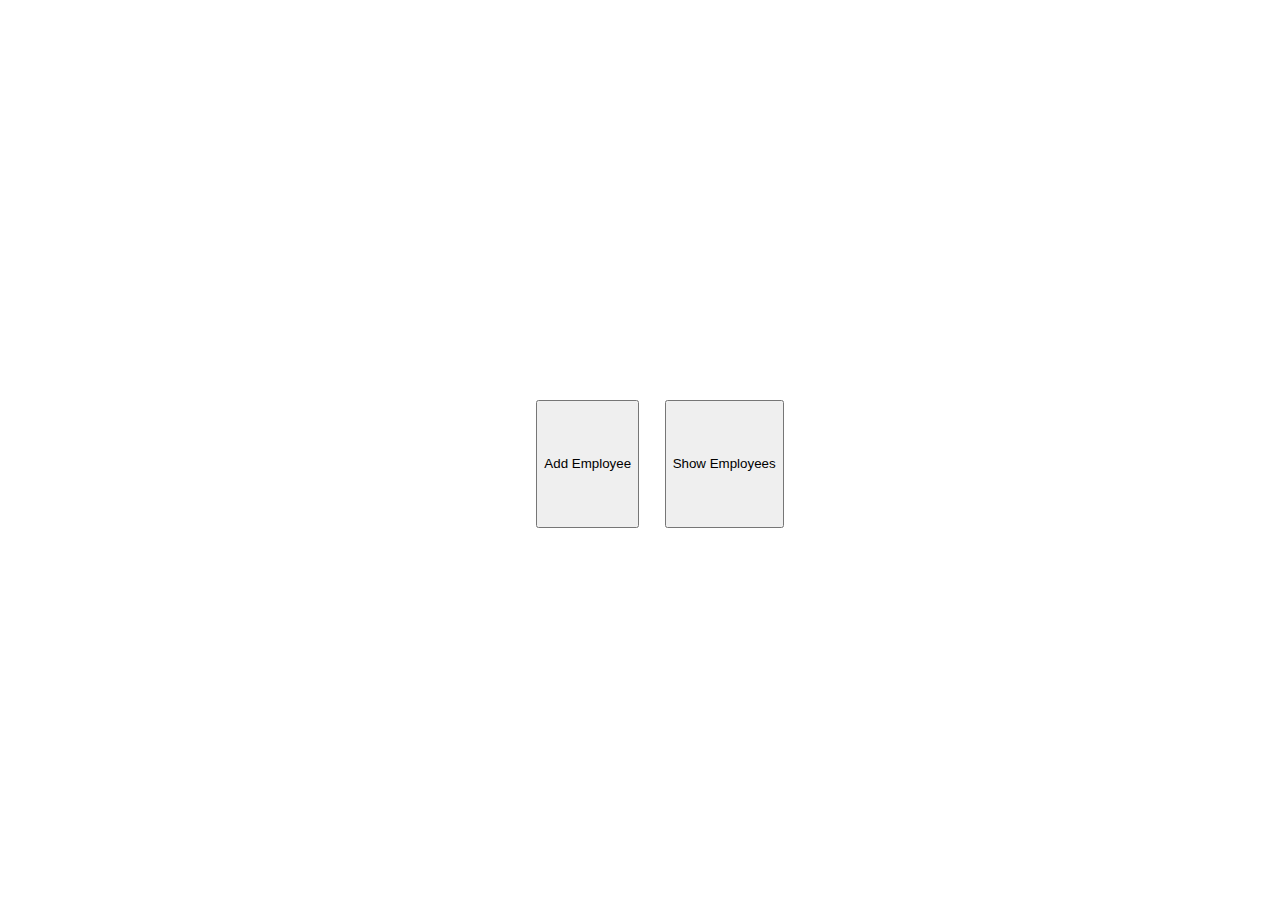
<file: employees-appl/index.html>
<!DOCTYPE html>
<html lang="en">

<head>
    <meta charset="UTF-8">
    <meta http-equiv="X-UA-Compatible" content="IE=edge">
    <meta name="viewport" content="width=device-width, initial-scale=1.0">
    <title>Company</title>
    <link rel="stylesheet" href="styles/employees.css">
</head>

<body>
    <section id="form-section">
        
    </section>
    <section id="table-section">
        
    </section>

    <ul id="buttons-section">
       


    </ul>
    <script src="src/main.js" type="module"></script>
</body>

</html>
</file>
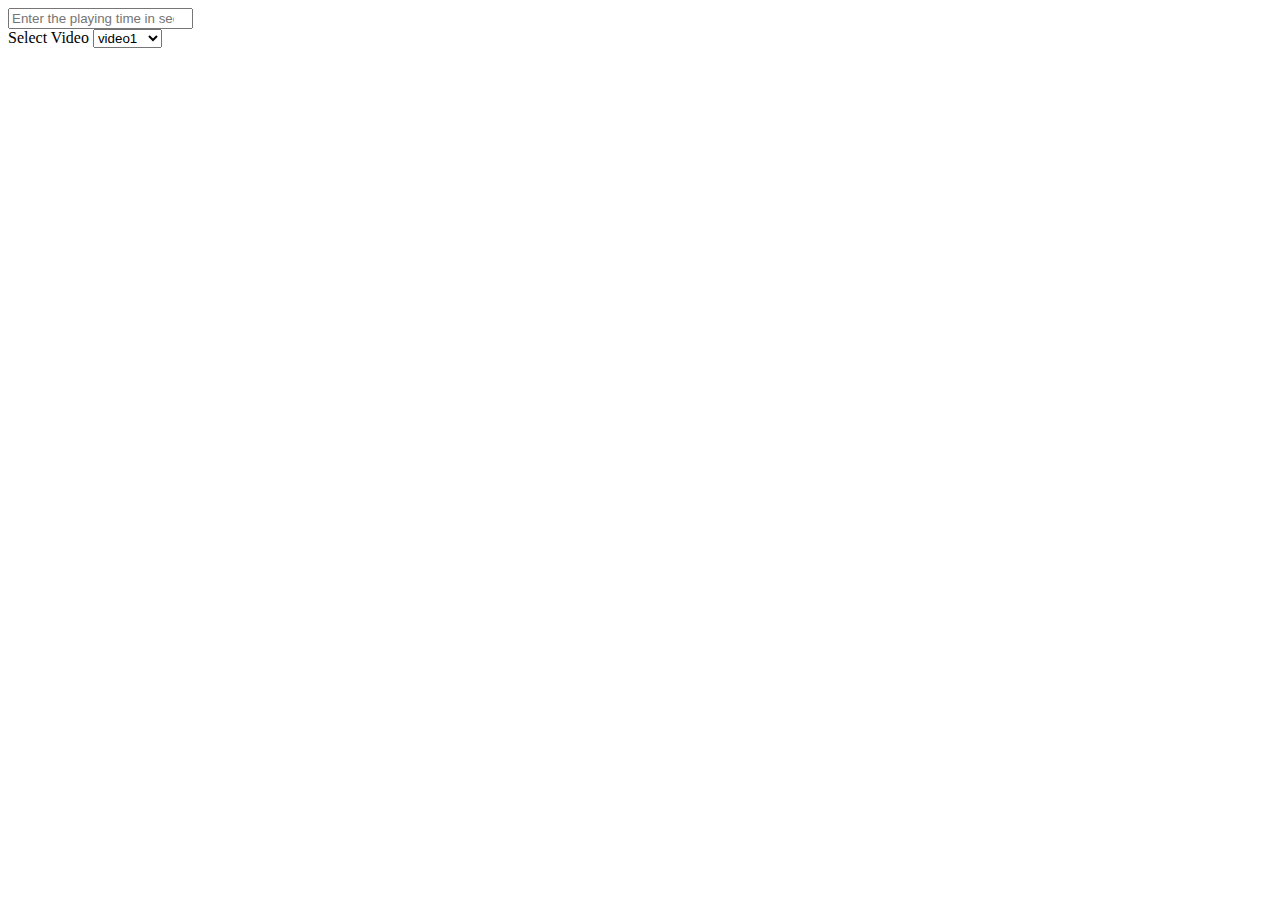
<file: KolyanVIdeoPlayer/index.html>
<!DOCTYPE html>
<html lang="en">

<head>
    <meta charset="UTF-8">
    <meta http-equiv="X-UA-Compatible" content="IE=edge">
    <meta name="viewport" content="width=device-width, initial-scale=1.0">
    <title>Video Player</title>
    <section id="video-form-section">

    </section>

    <section id="video-section">

    </section>
    
</head>

<body>
   
    <script src="src/main.js" type="module"></script>
</body>

</html>
</file>
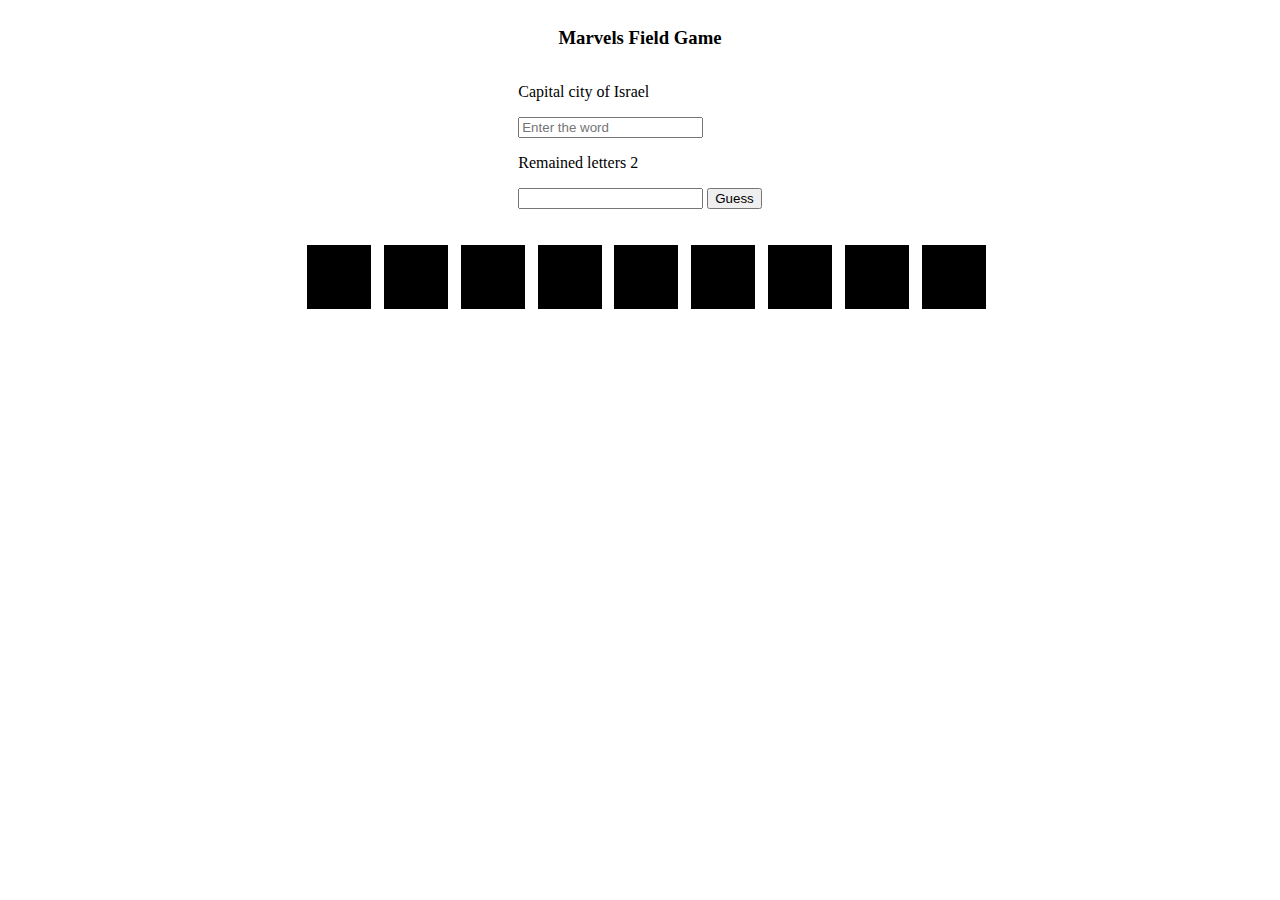
<file: marvels-field/index.html>
<!DOCTYPE html>
<html lang="en">
<head>
    <meta charset="UTF-8">
    <meta http-equiv="X-UA-Compatible" content="IE=edge">
    <meta name="viewport" content="width=device-width, initial-scale=1.0">
    <title>,marvels-field</title>
    <link rel="stylesheet" href="styles/marvels.css">
</head>
<body>
    <header>
        <h3 class="logo">Marvels Field Game</h3>
    </header>
    <section class="field">
        <p id="question"></p>
        <input type="text" readonly onchange="checkWord()" id="word-input" 
        placeholder="Enter the word">
        <p id="letters-remained"></p>
        <input type="text" minlength="1" maxlength="1" onchange="processLetter()" id="letter-input">
        <button onclick="takeChance()" id="guess-button">Guess</button>
    </section>
    <section class="word">

    </section>
    <section class="result">
        <p id="result-message"></p>
        <button onclick="startGame()" id="play-again">Play again</button>
        

    </section>
    <script src="src/marvels.js"></script>

</body>
</html>
</file>
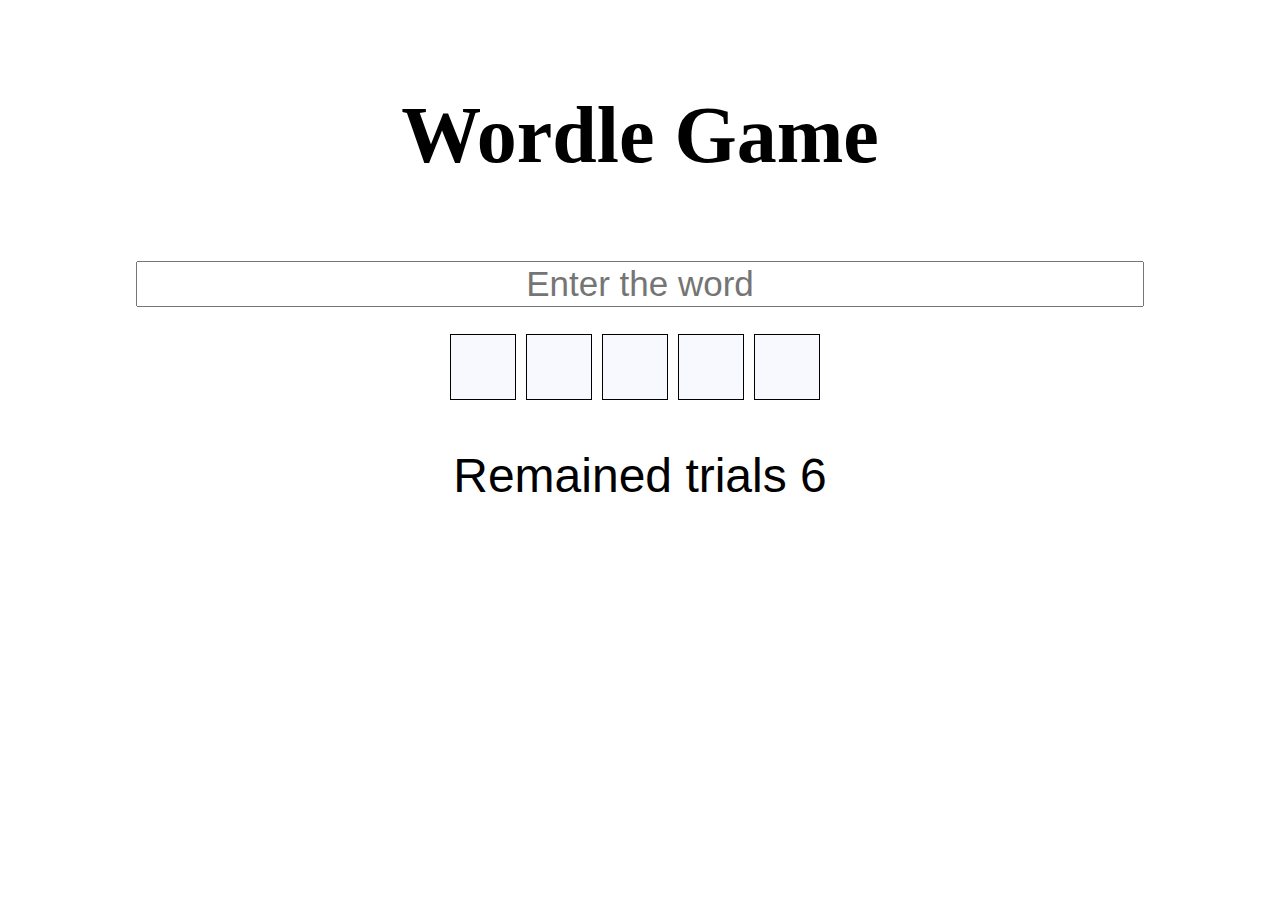
<file: wordle/index.html>
<!DOCTYPE html>
<html lang="en">
<head>
    <meta charset="UTF-8">
    <meta http-equiv="X-UA-Compatible" content="IE=edge">
    <meta name="viewport" content="width=device-width, initial-scale=1.0">
    <title>Wordle</title>
    <link rel="stylesheet" href="styles/wordle.css">
</head>
<body>
    <header>
        <h3 class="logo">Wordle Game</h3>
    
    </header>
        <input class="guess-input" type="text" onchange="onChange()" placeholder="Enter the word" >
    <section class="guess-letters">

    </section>
    <section class="game-status">
        <p class="trials-remained"></p>
        <p class="game-result"></p>
        <button class="play-again" onclick="startGame()">Play again</button>
    </section>
   
    <script src="src/wordle.js"></script>
    
</body>
</html>
</file>
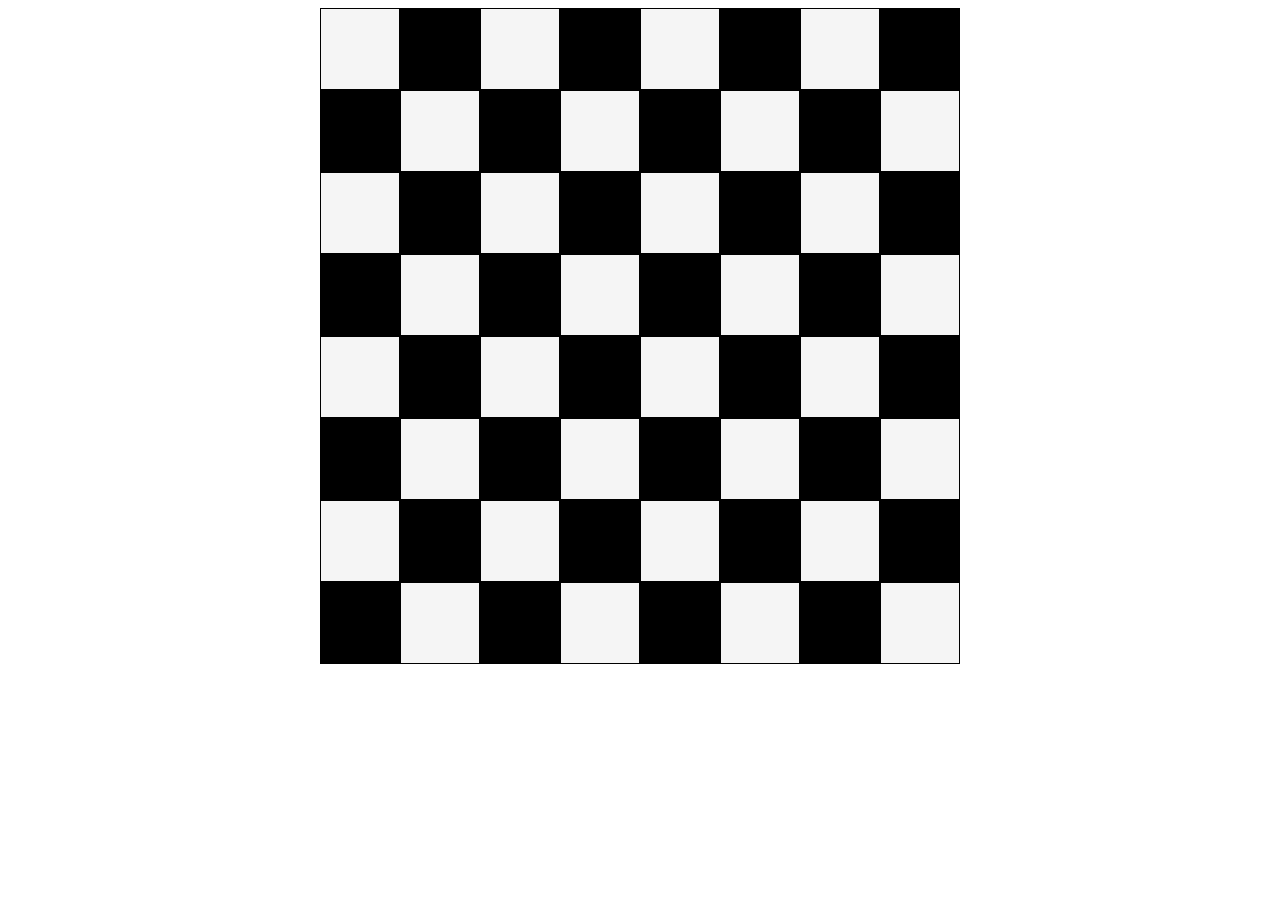
<file: HW 2/ChessBoard.html>
<!DOCTYPE html>
<html lang="en">

<head>
    <meta charset="UTF-8">
    <meta http-equiv="X-UA-Compatible" content="IE=edge">
    <meta name="viewport" content="width=device-width, initial-scale=1.0">
    <link rel="stylesheet" href="styles for board.css">
    <title>HW2 ChessBoard</title>
</head>

<body>
    <main class="board">
        <section class="board-row">
            <div class="white-cell"></div>
            <div class="black-cell"></div>
            <div class="white-cell"></div>
            <div class="black-cell"></div>
            <div class="white-cell"></div>
            <div class="black-cell"></div>
            <div class="white-cell"></div>
            <div class="black-cell"></div>
        </section>
        <section class="board-row">
            <div class="black-cell"></div>
            <div class="white-cell"></div>
            <div class="black-cell"></div>
            <div class="white-cell"></div>
            <div class="black-cell"></div>
            <div class="white-cell"></div>
            <div class="black-cell"></div>
            <div class="white-cell"></div>
        </section>
        <section class="board-row">
            <div class="white-cell"></div>
            <div class="black-cell"></div>
            <div class="white-cell"></div>
            <div class="black-cell"></div>
            <div class="white-cell"></div>
            <div class="black-cell"></div>
            <div class="white-cell"></div>
            <div class="black-cell"></div>
        </section>
        <section class="board-row">
            <div class="black-cell"></div>
            <div class="white-cell"></div>
            <div class="black-cell"></div>
            <div class="white-cell"></div>
            <div class="black-cell"></div>
            <div class="white-cell"></div>
            <div class="black-cell"></div>
            <div class="white-cell"></div>
        </section>
        <section class="board-row">
            <div class="white-cell"></div>
            <div class="black-cell"></div>
            <div class="white-cell"></div>
            <div class="black-cell"></div>
            <div class="white-cell"></div>
            <div class="black-cell"></div>
            <div class="white-cell"></div>
            <div class="black-cell"></div>
        </section>
        <section class="board-row">
            <div class="black-cell"></div>
            <div class="white-cell"></div>
            <div class="black-cell"></div>
            <div class="white-cell"></div>
            <div class="black-cell"></div>
            <div class="white-cell"></div>
            <div class="black-cell"></div>
            <div class="white-cell"></div>
        </section>
        <section class="board-row">
            <div class="white-cell"></div>
            <div class="black-cell"></div>
            <div class="white-cell"></div>
            <div class="black-cell"></div>
            <div class="white-cell"></div>
            <div class="black-cell"></div>
            <div class="white-cell"></div>
            <div class="black-cell"></div>
        </section>
        <section class="board-row">
            <div class="black-cell"></div>
            <div class="white-cell"></div>
            <div class="black-cell"></div>
            <div class="white-cell"></div>
            <div class="black-cell"></div>
            <div class="white-cell"></div>
            <div class="black-cell"></div>
            <div class="white-cell"></div>
        </section>
    </main>

</body>

</html>
</file>
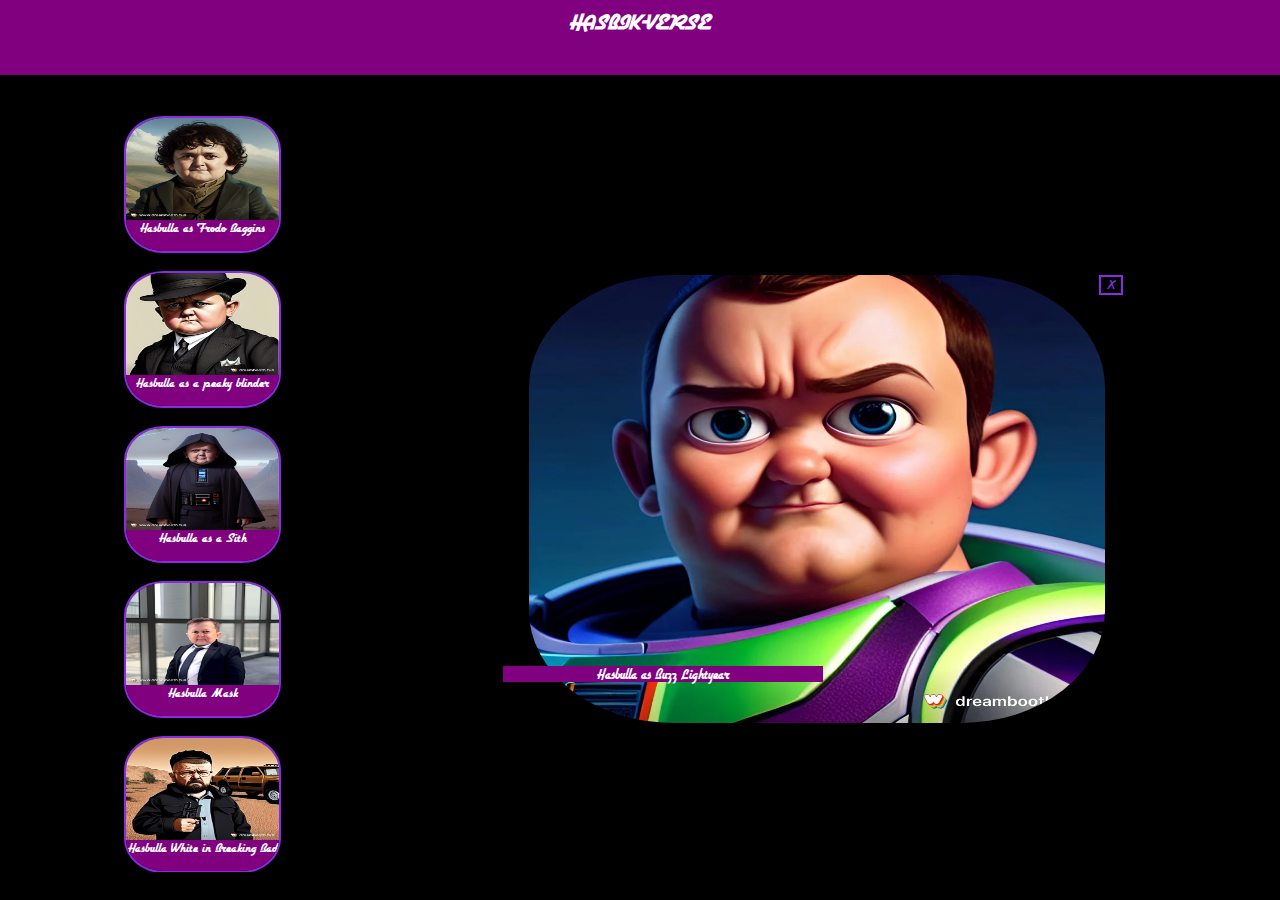
<file: HW3/hasbullla-verse.html>
<!DOCTYPE html>
<html lang="en">

<head>
    <meta charset="UTF-8">
    <meta http-equiv="X-UA-Compatible" content="IE=edge">
    <meta name="viewport" content="width=device-width, initial-scale=1.0">
    <link rel="shortcut icon" href="images-hasbulla/hasbulla icon.jpeg" type="image/x-icon">
    <link rel="stylesheet" href="hasbula.css">
    <title>Hasbulla-Gallery</title>
</head>

<body>
    <header class="logo">
        <h2>Hasbik-verse</h2>
    </header>
    <main class="main-class ">
        <section class="details-container ">
            <div class="details-frame">
                <button id="hide-button" onclick="hideDetails()">X</button>
                <img src="images-hasbulla/tjb6brh82ix91.webp"  class="details-image">
                <span class="details-title">Hasbulla as Buzz Lightyear</span>
            </div>
        </section>
        <ul class="thumbnails-list">
            <li class="thumbnails-item">
                <audio id="audio" src="audios/buzz.mp3">
                </audio>
                <a class="thumbnails-anchor" href="#" data-details-image="images-hasbulla/22ygxa8j8xz91.jpg"
                    data-details-title="Hasbulla as Frodo Baggins" data-details-audio="audios/frodo!-someone-at-the-door.mp3">
                    <audio id="audio" src="audios/frodo!-someone-at-the-door.mp3"></audio>
                    <img src="images-hasbulla/22ygxa8j8xz91.jpg"  class="thumbnails-image">
                    <span class="thumbnails-title">Hasbulla as Frodo Baggins</span>

                </a>

            </li>
            <li class="thumbnails-item">
                <a class="thumbnails-anchor" href="#" data-details-image="images-hasbulla/4ax7zvjmhmx91.jpg"
                    data-details-title="Hasbulla as a peaky blinder" data-details-audio="audios/My name is Thomas Shelby and today Im gonna kill a man.mp3">
                    <audio id="audio" src="audios/My name is Thomas Shelby and today Im gonna kill a man.mp3"></audio>
                    <img src="images-hasbulla/4ax7zvjmhmx91.jpg"  class="thumbnails-image">
                    <span class="thumbnails-title">Hasbulla as a peaky blinder</span>

                </a>

            </li>
            <li class="thumbnails-item">
                <a class="thumbnails-anchor" href="#" data-details-image="images-hasbulla/9q8haxp1000a1.jpg"
                    data-details-title="Hasbulla as a Sith"  data-details-audio="audios/lightsaber-ignition-6816.mp3" >
                    <audio id="audio" src="audios/lightsaber-ignition-6816.mp3"></audio>
                    <img src="images-hasbulla/9q8haxp1000a1.jpg"  class="thumbnails-image">
                    <span class="thumbnails-title">Hasbulla as a Sith</span>

                </a>

            </li>
            <li class="thumbnails-item">
                <a class="thumbnails-anchor" href="#" data-details-image="images-hasbulla/b4ppzl216p0a1.jpg"
                    data-details-title="Hasbulla Mask" >
                    <img src="images-hasbulla/b4ppzl216p0a1.jpg" class="thumbnails-image">
                    <span class="thumbnails-title">Hasbulla Mask</span>

                </a>

            </li>
            <li class="thumbnails-item">
                <a class="thumbnails-anchor" href="#" data-details-image="images-hasbulla/o2lv1c0dpby91.jpg"
                    data-details-title="Hasbulla White in Breaking Bad"  data-details-audio="audios/heisenberg-youre-goddamn-right-walter-white-say-my-name-breaking-bad-season-5.mp3" >
                    <audio id="audio" src="audios/heisenberg-youre-goddamn-right-walter-white-say-my-name-breaking-bad-season-5.mp3"></audio>
                    <img src="images-hasbulla/o2lv1c0dpby91.jpg" class="thumbnails-image">
                    <span class="thumbnails-title">Hasbulla White in Breaking Bad</span>

                </a>

            </li>

        </ul>
    </main>
    <script src="src/Hasbulla.js"></script>

</body>

</html>
</file>
<file: employees-appl/styles/employees.css>
#buttons-section{
    display:flex;
    align-items: center;
    justify-content: center;
    

}
#add-employee{
    margin-right: 2vw;
    width: 10vw;
    height: 10vw;

}
#show-employees{
    width: 10vw;
    height: 10vw;

}
.form-input{
    height: 3vw;
    text-align: center;
}
.form-select-group{
    margin-top: 2vw;
    font-size: 1.5vw;

}
.form-buttons{
    margin-top: 2vw;

}
#submit-button{
    width: 8vw;
    height: 3vw;

}
#reset-button{
    width: 8vw;
    height: 3vw;

}
#cities{
    width: 5vw;
    height: 2vw;
    font-size: 1vw;
    font-family: 'Trebuchet MS', 'Lucida Sans Unicode', 'Lucida Grande', 'Lucida Sans', Arial, sans-serif;

}
#countries{
    width: 5vw;
    height: 2vw;
    font-size: 1vw;
    font-family: 'Trebuchet MS', 'Lucida Sans Unicode', 'Lucida Grande', 'Lucida Sans', Arial, sans-serif;



}
label{
    display: block;
    font-family: 'Trebuchet MS', 'Lucida Sans Unicode', 'Lucida Grande', 'Lucida Sans', Arial, sans-serif;


}
.table-logo{
    font-family: 'Trebuchet MS', 'Lucida Sans Unicode', 'Lucida Grande', 'Lucida Sans', Arial, sans-serif;
}
table{
   display: block;
    height: 100%;
    position: absolute;
    margin-top: 1vw;
    font-family: 'Trebuchet MS', 'Lucida Sans Unicode', 'Lucida Grande', 'Lucida Sans', Arial, sans-serif;
}
th,td{
    width: 5vw;
    border: 1px solid black;
    font-size: 1.5vw;
   
}
@media (min-width:560px) {
    #buttons-section{
       display: flex;
       justify-content: center;
        
    }
    #add-employee{
        margin-right: 2vw;
        width: fit-content;
        height: 10vw;
    
    }
    #show-employees{
        width: fit-content;
        height: 10vw;
    
    }
    .form-input{
        height: 3vw;
        text-align: center;
    }
    .form-select-group{
        margin-top: 2vw;
        font-size: 1.5vw;

    
    }
    .form-buttons{
        margin-top: 2vw;
    
    }
    #submit-button{
        width: 10vw;
        height: 3vw;
        text-align: center;
    
    }
    #reset-button{
        width: 10vw;
        height: 3vw;
        text-align: center;
    
    }
    #cities{
        width: 10vw;
        height: 5vw;
        font-size: 2vw;
        font-family: 'Trebuchet MS', 'Lucida Sans Unicode', 'Lucida Grande', 'Lucida Sans', Arial, sans-serif;
    
    }
    #countries{
        width: 10vw;
        height: 5vw;
        font-size: 2vw;
        font-family: 'Trebuchet MS', 'Lucida Sans Unicode', 'Lucida Grande', 'Lucida Sans', Arial, sans-serif;
    
    
    
    }
    label{
        display: block;
        font-size: 3vw;
        font-family: 'Trebuchet MS', 'Lucida Sans Unicode', 'Lucida Grande', 'Lucida Sans', Arial, sans-serif;
    
    
    }
    .table-logo{
        font-family: 'Trebuchet MS', 'Lucida Sans Unicode', 'Lucida Grande', 'Lucida Sans', Arial, sans-serif;
    }
    #table-section{
        display: block;
        position: absolute;
        margin-top: 10vw;
        width: 100vw;
    }
    table{
    display: block;
    position: relative;
        margin-top: 1vw;
        font-family: 'Trebuchet MS', 'Lucida Sans Unicode', 'Lucida Grande', 'Lucida Sans', Arial, sans-serif;
    }
   .table-logo{
    width: 2vw;
    display: block;
   }
    th,td{
        width: 15vw;
        border: 1px solid black;
        font-size: 3vw;
       
    }
}
</file>
<file: marvels-field/styles/marvels.css>
.word{
    display: flex;

}
.letter{
    justify-content: center;
    margin-top: 4vh;
    display: flex;
    flex-direction: row;
    margin-left: 1vw;
    background-color: black;
    color: black;
    width: 5vw;
    height: 5vw;
    font-size: 2em;
    border: 10px;
    
    

}
body{
    display: flex;
    flex-direction: column;
    align-items: center;
}
#play-again{

    display: block;
    width: 30vw;

}
</file>
<file: wordle/styles/wordle.css>
.logo{
    font-size: 5em;
    margin-top: 10vh;
    display: flex;
    justify-content: center;
}
.guess-letters{
    display: flex;
    justify-content: center;
    align-items: center;
    margin-top: 3vh;
    flex-direction: row;
}
.game-status{
    margin-top: 3vh;
    display: block;
    
}
.play-again{
    width: 3vh;
}
.letter{
    margin-right: 10px;
    width: 5vw;
    height: 5vw;
    background-color: ghostwhite;
    border: 1px solid black;
    text-align: center;
    font-size: 2em;
}

.trials-remained{
    display: flex;
    justify-content: center;
    font-size: 3em;
    font-family:'Lucida Sans', 'Lucida Sans Regular', 'Lucida Grande', 'Lucida Sans Unicode', Geneva, Verdana, sans-serif
}
.game-result{
    display: flex;
    justify-content: center;
    font-size:2em;
}
.play-again{
    width: 800px;
    font:bold black;
}
input{
    display: block;
    margin: auto;
}
button{
    display: block;
    margin: auto;
}
.guess-input{
   width: 1000px;
   text-align: center;
   font-size: 35px; */
}
</file>
<file: HW 2/styles for board.css>
.board{
    display: flex;
    flex-direction: column;
    width: 640px;
    height: 640px;
    margin: auto;
}
.board-row{
    display: flex;
    flex-direction: row;
    justify-content: center;
}
.cell{
    
}
.black-cell{
   width: 80px;
   height: 80px;
   background-color:black;
   border: 1px solid black
}
.white-cell{
      width: 80px;
      height: 80px;
      background-color: whitesmoke;
      border: 1px solid black

}
</file>
<file: HW3/hasbula.css>
@font-face {
    font-family: airstream;
    src: url(fonts/Airstream-webfont.eot);
    src: url(fonts/Airstream-webfont.woff);
}

@font-face {
    font-family: lakeshor;
    src: url(fonts/LAKESHOR-webfont.eot);
    src: url(fonts/LAKESHOR-webfont.woff);
}

html {
    height: 100%;

}

body {
    --thumbnails-image-width: 25vw;
    --thumbnails-image-height: 15vw;
    --thumbnails-title-height: calc(var(--thumbnails-image-height) * 0.4);
    --details-image-width: 60vw;
    --details-image-height: 50vw;
    --thumbnails-item-size: calc(var(--details-image-height) + var(--thumbnails-title-height));

}

body {
    height: 100%;
    background-color: black;
    display: flex;
    flex-direction: column;
    margin: 0;
}

.logo {
    display: block;
    text-align: center;
    background-color: purple;
    font-size: 1em;
    text-transform: uppercase;
    color: white;
    font-family: airstream;
}

h2 {
    margin-top: 10px;
    margin-bottom: 10px;
}

.main-class {
    display: flex;
    flex-direction: column;
    justify-content: center;
    flex-grow: 1;

}

.main-class.hidden {
    --thumbnails-image-width: 30vw;
    --thumbnails-image-height: 20vw;
    --thumbnails-title-height: calc(var(--thumbnails-image-height) * 0.2);
}

.is-point {
    transform: scale(0.001);
    transition:0s;
}

.details-container {
    display: flex;
    flex-direction: column;
    align-items: center;
    margin-bottom: 2vh;
    transition: 5s cubic-bezier(0.075, 0.82, 0.165, 1);


}

.details-frame {
    position: relative;
}

.details-image {
    width: var(--details-image-width);
    height: var(--details-image-height);
    border-radius: 25%;
}

.details-title {
    display: block;
    background-color: purple;
    margin-top: 1px;
    color: white;
    position: absolute;
    font-family: airstream;
    bottom: 5vh;
    left: -2vw;
}

.hidden .details-container {
    display: none;
}

#hide-button {
    background-color: black;
    color: blueviolet;
    border: solid 2px blueviolet;
    position: absolute;
    font-family: airstream;
    right: -2vh;

}

.hidden .thumbnails-list {
    height: 1000px;
    flex-direction: row;
    flex-wrap: wrap;

}

.thumbnails-list {
    display: flex;
    flex-wrap: wrap;
    max-height: 35vh;
    overflow-y: scroll;
    list-style: none;
    padding-left: 0;
    margin-top: 3vh;



}

.thumbnails-item {
    border: solid 2px blueviolet;
    margin-top: 2vh;
    width: var(--thumbnails-image-width);
    min-height: calc(var(--thumbnails-image-height) + var(--thumbnails-title-height));
    max-height: calc(var(--thumbnails-image-height) + var(--thumbnails-title-height));
    border-radius: 25%;
    overflow: hidden;
    margin-left: 1vw;
}

.thumbnails-item:hover {
    transform: scale(1.1);
}

.thumbnails-anchor {
    display: block;
    overflow-wrap: break-word;
    text-decoration: none;
    color: white;
    font-size: x-small;
    font-family: airstream;

}

.hidden .thumbnails-anchor {
    font-size: xx-small;
}

.thumbnails-image {
    display: block;
    width: var(--thumbnails-image-width);
    height: var(--thumbnails-image-height);
}

.thumbnails-title {
    height: var(--thumbnails-title-height);
    display: block;
    text-align: center;
    background-color: purple;



}

@media (min-width:560px) {
    body {
        --thumbnails-image-width: 12vw;
        --thumbnails-image-height: 8vw;
        --thumbnails-title-height: calc(var(--thumbnails-image-height) * 0.3);
        --details-image-width: 45vw;
        --details-image-height: 35vw;
    }

    .main-class {
        flex-direction: row;
        justify-content: space-around;
    }

    .thumbnails-list {
        padding-right: 2vw;
        order: -1;
        flex-direction: column;
        flex-wrap: nowrap;
        max-height: 80vh;
        justify-content: flex-start;
    }

    .hidden .thumbnails-anchor {
        font-size: medium;
    }

    .details-container {
        justify-content: center;
    }
}

.details-title {
    width: 25vw;
    text-align: center;
}

@media (min-width: 1000px) {
    .logo {
        height: 75px;
    }

    .details-container {
        margin-top: 5vh;
        margin-right: 5vw;
    }

    .thumbnails-list {

        margin-top: 2.5vh;
        max-height: 86vh;
    }

    .thumbnails-title {
        font-size: 1.5em;
    }


}
</file>
